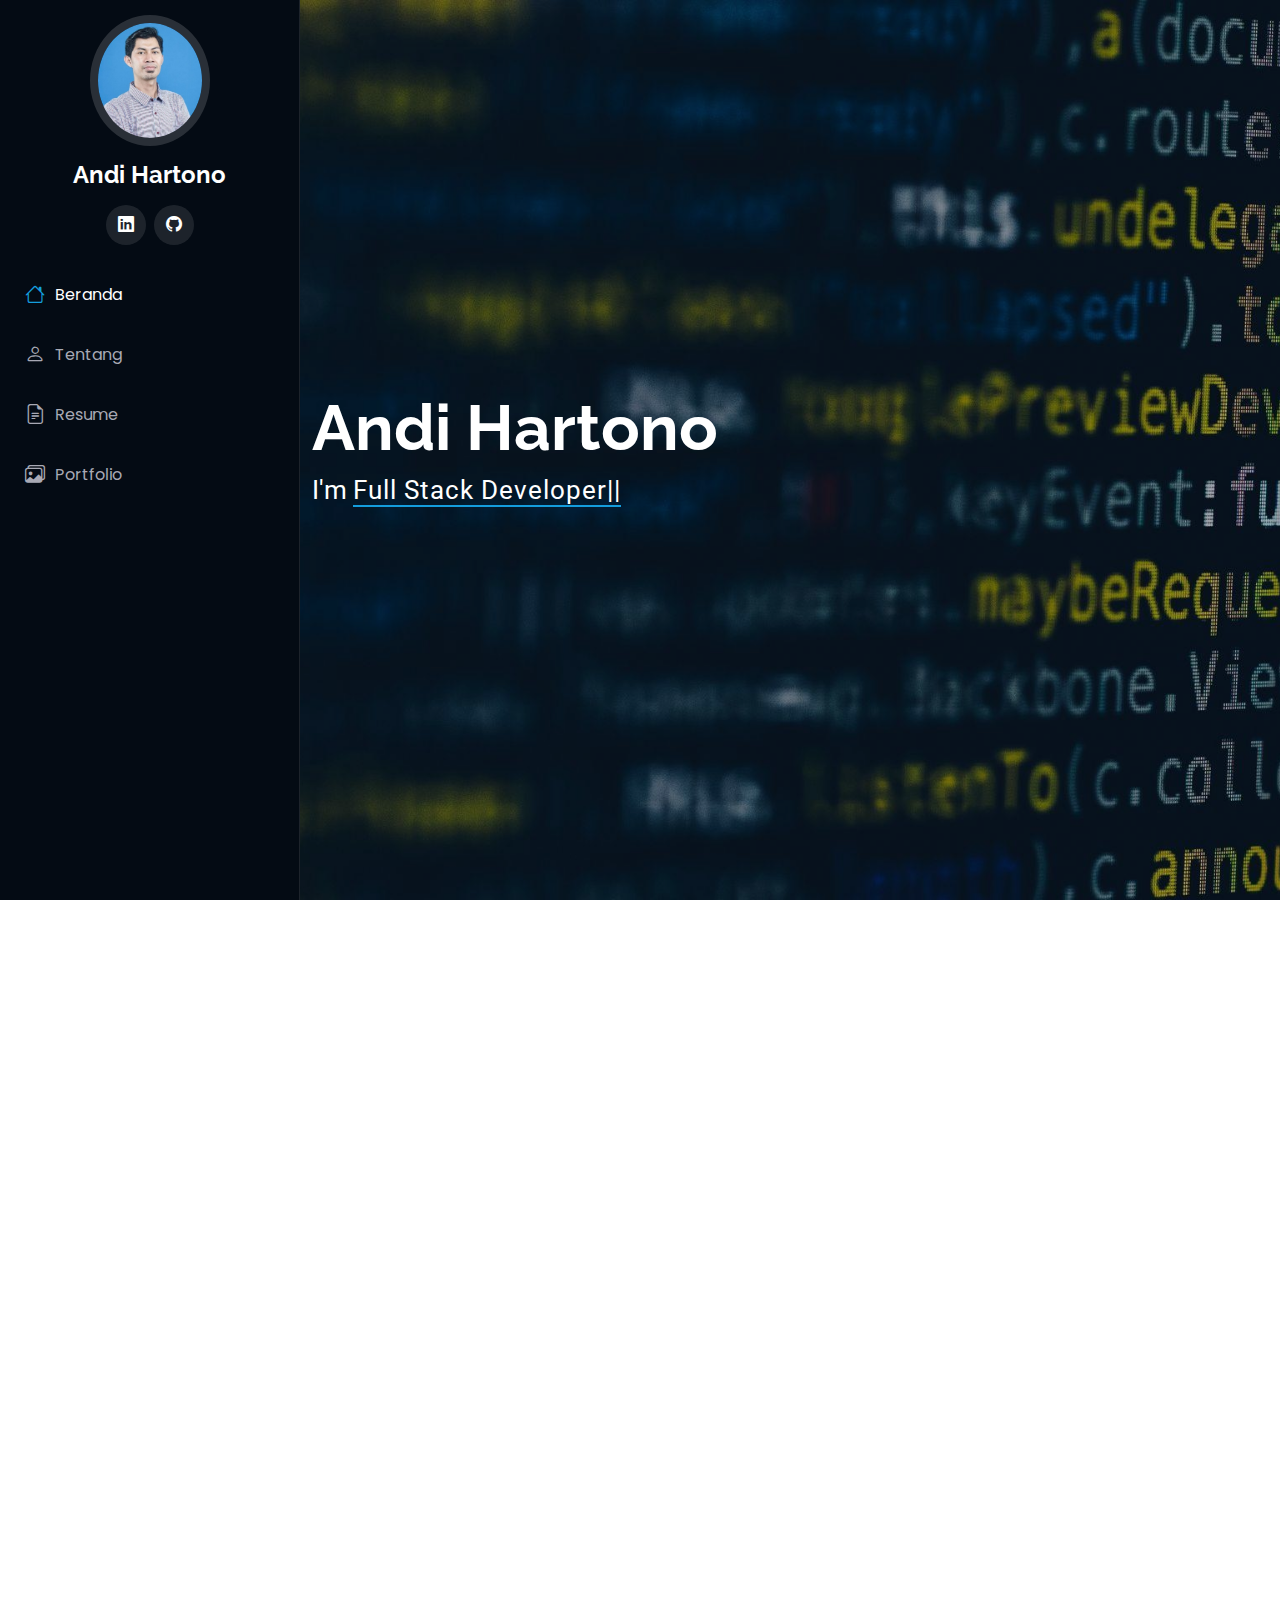
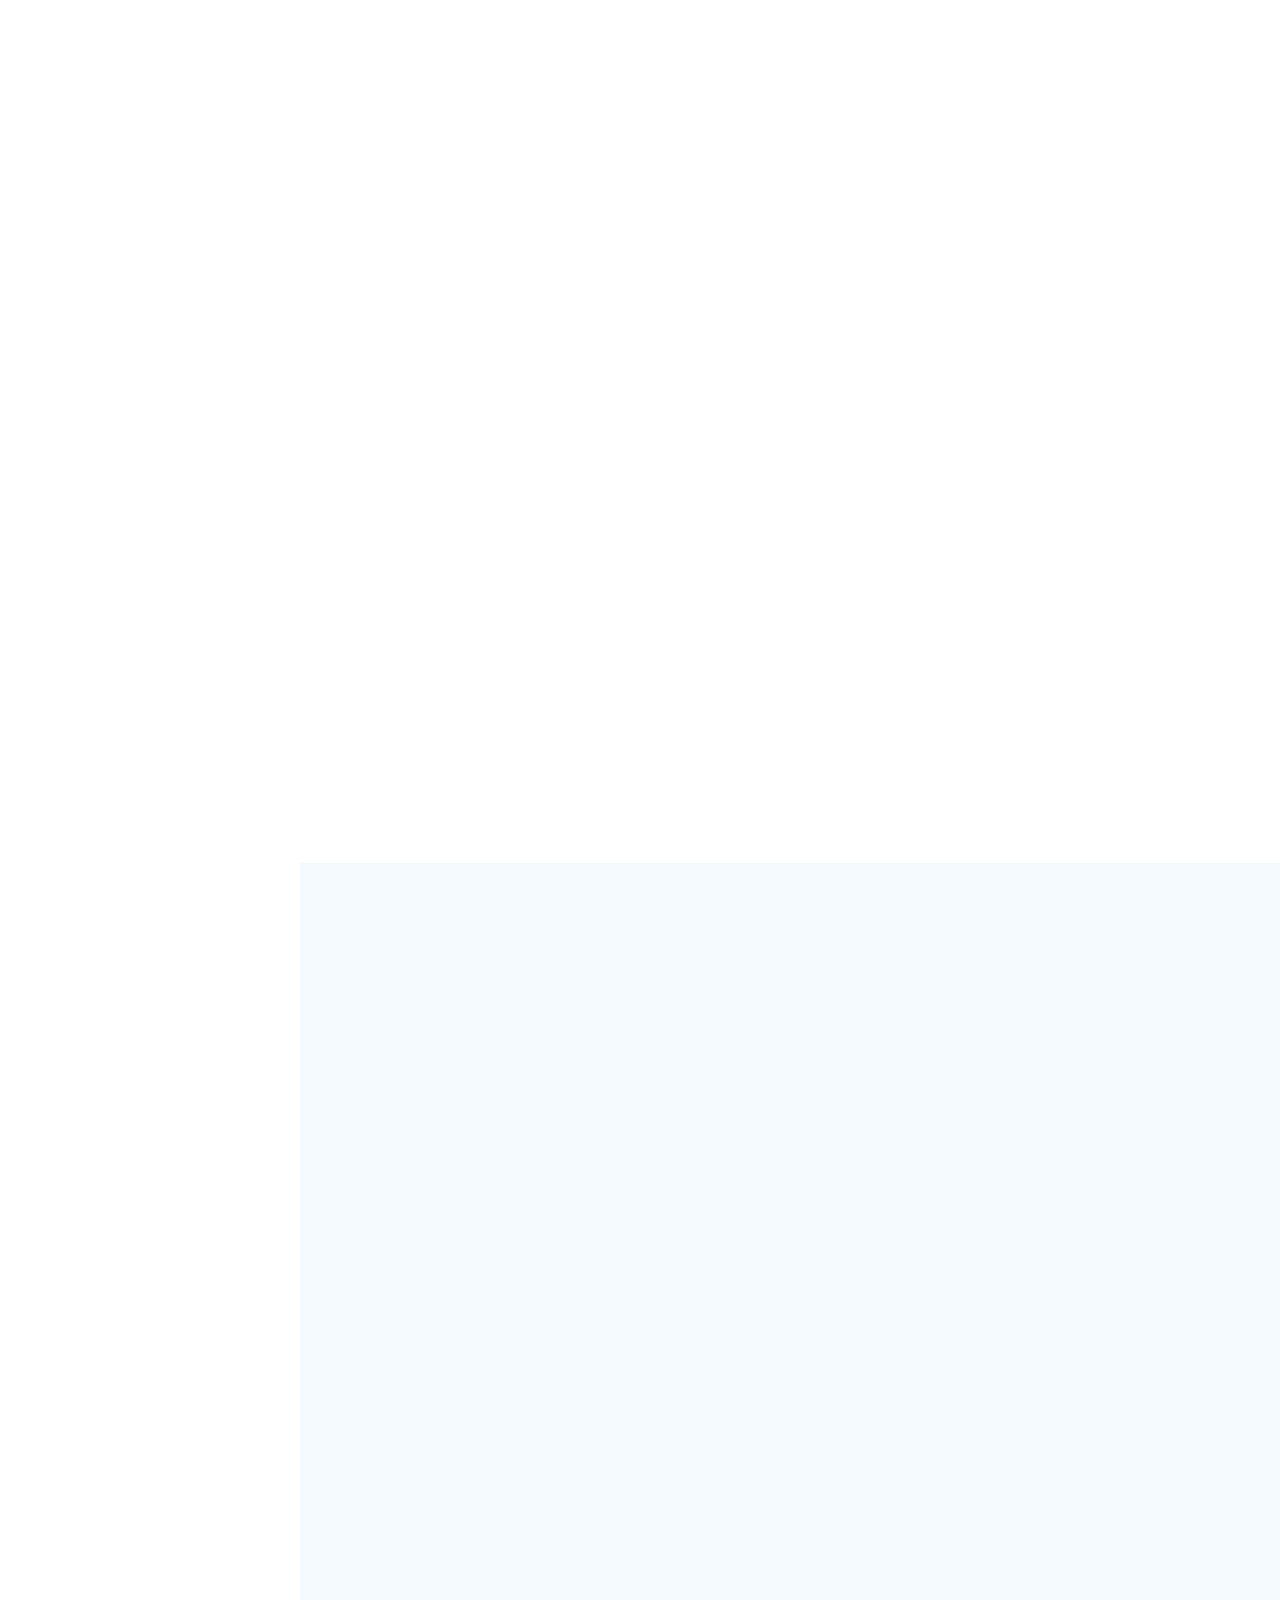
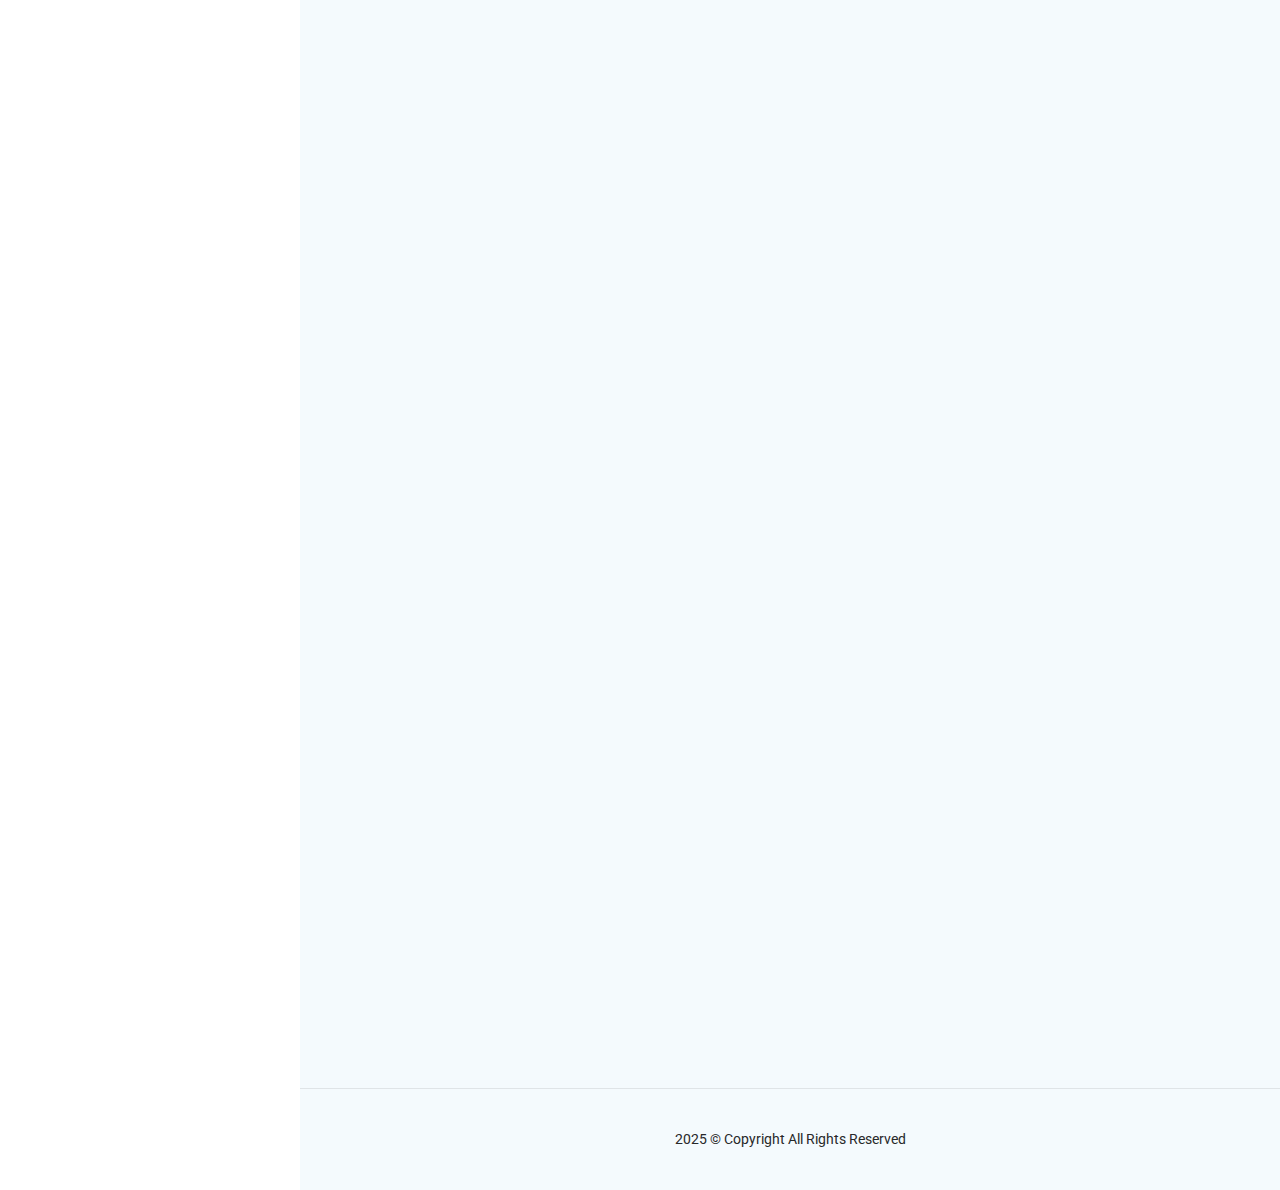
<file: index.html>
<!DOCTYPE html>
<html lang="en">
<head>
  <meta charset="utf-8">
  <meta content="width=device-width, initial-scale=1.0" name="viewport">
  <title>Andi Hartono</title>
  <meta content="" name="description">
  <meta content="" name="keywords">

  <!-- Favicons -->
  <link href="assets/img/favicon.png" rel="icon">
  <link href="assets/img/apple-touch-icon.png" rel="apple-touch-icon">

  <!-- Fonts -->
  <link href="https://fonts.googleapis.com" rel="preconnect">
  <link href="https://fonts.gstatic.com" rel="preconnect" crossorigin>
  <link href="https://fonts.googleapis.com/css2?family=Roboto:ital,wght@0,100;0,300;0,400;0,500;0,700;0,900;1,100;1,300;1,400;1,500;1,700;1,900&family=Poppins:ital,wght@0,100;0,200;0,300;0,400;0,500;0,600;0,700;0,800;0,900;1,100;1,200;1,300;1,400;1,500;1,600;1,700;1,800;1,900&family=Raleway:ital,wght@0,100;0,200;0,300;0,400;0,500;0,600;0,700;0,800;0,900;1,100;1,200;1,300;1,400;1,500;1,600;1,700;1,800;1,900&display=swap" rel="stylesheet">

  <!-- Vendor CSS Files -->
  <link href="assets/vendor/bootstrap/css/bootstrap.min.css" rel="stylesheet">
  <link href="assets/vendor/bootstrap-icons/bootstrap-icons.css" rel="stylesheet">
  <link href="assets/vendor/aos/aos.css" rel="stylesheet">
  <link href="assets/vendor/glightbox/css/glightbox.min.css" rel="stylesheet">
  <link href="assets/vendor/swiper/swiper-bundle.min.css" rel="stylesheet">

  <!-- Main CSS File -->
  <link href="assets/css/main.css?2503195" rel="stylesheet">
</head>
<body class="index-page">
  <header id="header" class="header dark-background d-flex flex-column">
    <i class="header-toggle d-xl-none bi bi-list"></i>

    <div class="profile-img">
      <img src="assets/img/my-profile.jpeg" alt="" class="img-fluid rounded-circle">
    </div>

    <a href="index.html" class="logo d-flex align-items-center justify-content-center">
      <!-- Uncomment the line below if you also wish to use an image logo -->
      <!-- <img src="assets/img/logo.png" alt=""> -->
      <h1 class="sitename">Andi Hartono</h1>
    </a>

    <div class="social-links text-center">
      <!-- <a href="#" class="twitter"><i class="bi bi-twitter-x"></i></a>
      <a href="#" class="facebook"><i class="bi bi-facebook"></i></a>
      <a href="#" class="instagram"><i class="bi bi-instagram"></i></a> -->
      <a href="https://www.linkedin.com/in/andihartono" target="_blank" class="linkedin"><i class="bi bi-linkedin"></i></a>
      <a href="https://github.com/theandys" target="_blank" class="github"><i class="bi bi-github"></i></a>
    </div>

    <nav id="navmenu" class="navmenu">
      <ul>
        <li><a href="#hero" class="active"><i class="bi bi-house navicon"></i>Beranda</a></li>
        <li><a href="#about"><i class="bi bi-person navicon"></i> Tentang</a></li>
        <li><a href="#resume"><i class="bi bi-file-earmark-text navicon"></i> Resume</a></li>
        <li><a href="#portfolio"><i class="bi bi-images navicon"></i> Portfolio</a></li>
      </ul>
    </nav>

  </header>
  <main class="main">
    <!-- Hero Section -->
    <section id="hero" class="hero section dark-background">
      <img src="assets/img/hero-bg.jpg" alt="" data-aos="fade-in" class="">
      <div class="container" data-aos="fade-up" data-aos-delay="100">
        <h2>Andi Hartono</h2>
        <p>I'm <span class="typed" data-typed-items="Full Stack Developer, Back End Developer, QA Engineer, Freelancer">Full Stack Developer</span><span class="typed-cursor typed-cursor--blink" aria-hidden="true"></span><span class="typed-cursor typed-cursor--blink" aria-hidden="true"></span></p>
      </div>
    </section>
    <!-- /Hero Section -->

    <!-- About Section -->
    <section id="about" class="about section">
      <!-- Section Title -->
      <div class="container section-title" data-aos="fade-up">
        <h2>Tentang</h2>
        <p> Saya developer dengan pengalaman lebih dari 8 tahun. Berpengalaman dalam membuat dan mengelola sistem informasi menggunakan Laravel dan CodeIgniter serta automate testing menggunakan Cypress. Sebelumnya saya sebagai Senior Developer di PT. Senta Vidya Utama (SEVIMA), bertanggung jawab dalam membuat, pengembangan, perbaikan dan automate testing pada produk Sevima Platform serta integrasi dengan LMS Edlink, SevimaPay dan SISTER PDDIKTI.</p>
        <p>Saya juga memiliki kemampuan yang baik dalam memecahkan masalah, beradaptasi dengan lingkungan, berkomunikasi dan bekerja secara kolaboratif baik secara individu maupun dalam tim</p>
      </div>
      <!-- End Section Title -->

      <div class="container" data-aos="fade-up" data-aos-delay="100">
        <div class="row gy-4 justify-content-center">
          <div class="col-lg-4">
            <img src="assets/img/my-profile.jpeg" class="img-fluid" alt="">
          </div>
          <div class="col-lg-8 content">
            <h2>Full Stack &amp; Back End Developer.</h2>
            <p class="fst-italic py-3">
              Contact Person.
            </p>
            <div class="row">
              <div class="col-lg-6">
                <ul>
                  <li><i class="bi bi-chevron-right"></i> <strong>City:</strong> <span>Surabaya, Indonesia</span></li>
                  <li><i class="bi bi-chevron-right"></i> <strong>Email:</strong> <span>andihartono21@gmail.com</span></li>
                  <li>
                    <i class="bi bi-chevron-right"></i> <strong>LinkedIn:</strong> <span><a href="https://www.linkedin.com/in/andihartono">linkedin.com/in/andihartono</a></span>
                  </li>
                  <li><i class="bi bi-chevron-right"></i> <strong>Freelance:</strong> <span>Available</span></li>
                </ul>
              </div>
              </div>
            </div>
          </div>
        </div>
      </div>
    </section>
    <!-- /About Section -->

    <!-- Skills Section -->
    <section id="skills" class="skills section light-background">
      <!-- Section Title -->
      <div class="container section-title" data-aos="fade-up">
        <h2>Skills</h2>
      </div>
      <!-- End Section Title -->

      <div class="container" data-aos="fade-up" data-aos-delay="100">
        <div class="row skills-content">
          <div class="col col-lg-1 d-flex mt-2 justify-content-center aos-init aos-animate" data-aos="zoom-in" data-aos-delay="200">
            <div class="icon-box">
              <div class="icon">
                <img src="assets/img/skills/laravel.png" alt="laravel logo" width="40px">
              </div>
            </div>
          </div>
          <div class="col col-lg-1 d-flex mt-2 justify-content-center aos-init aos-animate" data-aos="zoom-in" data-aos-delay="200">
            <div class="icon-box">
              <div class="icon">
                <img src="assets/img/skills/codeigniter.svg" alt="laravel logo" width="50px">
              </div>
            </div>
          </div>
          <div class="col col-lg-1 d-flex mt-2 justify-content-center aos-init aos-animate" data-aos="zoom-in" data-aos-delay="200">
            <div class="icon-box">
              <div class="icon">
                <img src="assets/img/skills/cypress.png" alt="laravel logo" width="40px">
              </div>
            </div>
          </div>
          <!-- <div class="col col-lg-1 d-flex mt-2 justify-content-center aos-init aos-animate" data-aos="zoom-in" data-aos-delay="200">
            <div class="icon-box">
              <div class="icon">
                <img src="assets/img/skills/node.png" alt="Nodejs" width="90px">
              </div>
              <h4>Node.Js</h4>
            </div>
          </div> -->
          <div class="col col-lg-1 d-flex mt-2 justify-content-center aos-init aos-animate" data-aos="zoom-in" data-aos-delay="200">
            <div class="icon-box">
              <div class="icon">
                <img src="assets/img/skills/git.svg" alt="laravel logo" width="50px">
              </div>
            </div>
          </div>
          <div class="col col-lg-1 d-flex mt-2 justify-content-center aos-init aos-animate" data-aos="zoom-in" data-aos-delay="200">
            <div class="icon-box">
              <div class="icon">
                <img src="assets/img/skills/linux.svg" alt="laravel logo" width="50px">
              </div>
            </div>
          </div>
          <div class="col col-lg-1 d-flex mt-2 justify-content-center aos-init aos-animate" data-aos="zoom-in" data-aos-delay="200">
            <div class="icon-box">
              <div class="icon">
                <img src="assets/img/skills/php.svg" alt="php" width="60px">
              </div>
            </div>
          </div>
          <div class="col col-lg-1 d-flex mt-2 justify-content-center aos-init aos-animate" data-aos="zoom-in" data-aos-delay="200">
            <div class="icon-box">
              <div class="icon">
                <img src="assets/img/skills/javascript.svg" alt="javascript" width="45px">
              </div>
            </div>
          </div>
          <!-- <div class="col col-lg-1 d-flex mt-2 justify-content-center aos-init aos-animate" data-aos="zoom-in" data-aos-delay="200">
            <div class="icon-box">
              <div class="icon">
                <img src="assets/img/skills/html.svg" alt="html" width="60px">
              </div>
              <h4>HTML</h4>
            </div>
          </div>
          <div class="col col-lg-1 d-flex mt-2 justify-content-center aos-init aos-animate" data-aos="zoom-in" data-aos-delay="200">
            <div class="icon-box">
              <div class="icon">
                <img src="assets/img/skills/css.svg" alt="css" width="60px">
              </div>
              <h4>CSS</h4>
            </div>
          </div>
          <div class="col col-lg-1 d-flex mt-2 justify-content-center aos-init aos-animate" data-aos="zoom-in" data-aos-delay="200">
            <div class="icon-box">
              <div class="icon">
                <img src="assets/img/skills/bootstrap.svg" alt="Bootstrap" width="70px">
              </div>
              <h4>Bootstrap</h4>
            </div>
          </div> -->
          <div class="col col-lg-1 d-flex mt-2 justify-content-center aos-init aos-animate" data-aos="zoom-in" data-aos-delay="200">
            <div class="icon-box">
              <div class="icon">
                <img src="assets/img/skills/postgresql.svg" alt="PostgreSQL" width="40px">
              </div>
            </div>
          </div>
          <div class="col col-lg-1 d-flex mt-2 justify-content-center aos-init aos-animate" data-aos="zoom-in" data-aos-delay="200">
            <div class="icon-box">
              <div class="icon">
                <img src="assets/img/skills/mysql.svg" alt="MySQL" width="70px">
              </div>
            </div>
          </div>
        </div>
      </div>
    </section>
    <!-- /Skills Section -->

    <!-- Resume Section -->
    <section id="resume" class="resume section">
      <!-- Section Title -->
      <div class="container section-title" data-aos="fade-up">
        <h2>Resume</h2>
        <p>Berikut ini pengalaman kerja mulai dari full time, freelance dan magang.</p>
      </div>
      <!-- End Section Title -->

      <div class="container">
        <div class="row">
          <!-- left -->
          <div class="col-lg-6" data-aos="fade-up" data-aos-delay="100">
            <h3 class="resume-title"><a href="https://sevima.com/" class="primary-link" target="_blank">PT. Sentra Vidya Utama (2016 - 2024)</a></h3>
            <div class="resume-item">
              <h4><a href="#resume" class="unset-cursor">Senior Developer</a></h4>
              <h5>2020 - 2024</h5>
              <ul>
                <li>Membuat, pengembangan, perbaikan dan automate testing pada produk Sevima Platform pada modul Kepegawaian, Akademik, Keuangan Akademik, Akreditasi.</li>
                <li>Integrasi Kepegawaian dengan SISTER PDDIKTI</li>
                <li>Integrasi Pembayarana Mahasiswa dengan SevimaPay</li>
                <li>Integrasi Akademik dengan LMS Edlink</li>
                <li>Mentor Junior dan Middle Developer</li>
              </ul>
              <ul>
                <li><b>Tech Stack:</b> Framework PHP Internal, Laravel, PosgreSQL, Redis, Gitlab, AWS, DeployHQ, Jenkins, Cypress, Postman, Insomnia</li>
                <li><b>Task Management:</b> ClickUp, Jira</li>
              </ul>
            </div>
            <div class="resume-item">
              <h4><a href="#resume" class="unset-cursor">Project Manajer</a></h4>
              <h5>2019</h5>
              <p><em>Project Manajer pada proyek Sistem Informasi Penjaminan Mutu dan Produk AkreditasiCloud</em></p>
              <ul>
                <li>Membuat perencanaan proyek dengan menyusun rencana dan requirement proyek yang mencakup tujuan, jadwal, anggaran, dan sumber daya.</li>
                <li>Koordinasi dengan tim untuk mengelola dan mengarahkan proyek.</li>
                <li>Pengawasan, memantau dan kemajuan proyek serta mengatasi masalah yang muncul.</li>
                <li>Berkomunikasi dengan klien untuk memastikan bahwa proyek sesuai dengan requirement</li>
                <li>Memastikan proyek dapat diselesaikan tepat waktu dan memenuhi standar kualitas yang diharapkan.</li>
                <li>Mengevaluasi dan pelaporan hasil proyek dan membuat laporan akhir.</li>
              </ul>
              <ul>
                <li><b>Tech Stack:</b> Framework PHP Internal, PostgreSQL, GitLab, Linux</li>
                <li><b>Task Management:</b> Orange Scrum</li>
              </ul>
            </div>
            <div class="resume-item">
              <h4><a href="#resume" class="unset-cursor">Full Stack Developer</a></h4>
              <h5>2016 - 2018</h5>
              <p><em>Membuat, mengelola dan maintenance project Sistem Informasi Penjaminan Mutu, Kepegawaian dan Keuangan klien Perguruan Tinggi di Indonesia.</em></p>
              <ul>
                <li><b>Tech Stack:</b> Framework PHP Internal, PostgreSQL, Linux</li>
              </ul>
            </div>

            <h3 class="resume-title"><a href="https://dispendik.surabaya.go.id/" class="primary-link" target="_blank">Dinas Pendidikan Kota Surabaya</a></h3>
            <div class="resume-item">
              <h4><a href="#resume" class="unset-cursor">Staf IT</a></h4>
              <h5>2014 - 2016</h5>
              <p><em>Peran yang penting ini menjadikan Saya berkembang dan paham mengenai pendukung sebagai educational system, accounting system dan problem solving serta pemecahannya yang diterapkan dalam bentuk sebuah aplikasi berbasis web.</em></p>
              <ul>
                <li>Web Programmer.</li>
                <li>IT Support.</li>
                <li>Database Administrator.</li>
              </ul>
              <ul>
                <li><b>Tech Stack:</b> Yii, Laravel, PostgreSQL, MySQL, Linux</li>
              </ul>
            </div>
          </div>
          <!-- right -->
          <div class="col-lg-6" data-aos="fade-up" data-aos-delay="200">
            <h3 class="resume-title"><a href="https://www.ciputra.ac.id/" class="primary-link" target="_blank">Universitas Ciputra Surabaya</a></h3>
            <div class="resume-item">
              <h4><a href="#resume" class="unset-cursor">Full Stack Developer</a></h4>
              <h5>Freelance 2024 - Februari 2025</h5>
              <ul>
                <li>Pengembangan modul LAM EMBA pada SIM Akreditasi Perguruan Tinggi.</li>
                <li>Upgrade PHP dari versi 7 ke versi 8.</li>
              </ul>
              <ul>
                <li><b>Tech Stack:</b> Laravel, PostgreSQL, Github, Microsoft Azure</li>
                <li><b>Task Management:</b> Jira</li>
              </ul>
            </div>

            <h3 class="resume-title"><a href="https://unair.ac.id/" class="primary-link" target="_blank">Universitas Airlangga</a></h3>
            <div class="resume-item pb-0">
              <h4><a href="#resume" class="unset-cursor">Full Stack Developer</a></h4>
              <h5>Freelance 2022 - 2023</h5>
              <ul>
                <li>Pengembangan modul Monitoring Evaluasi pada SIM Penjaminan Mutu.</li>
                <li>Pembuatan SIM Akreditasi Internasionan.</li>
              </ul>
              <ul>
                <li><b>Tech Stack:</b> Laravel, PostgreSQL, Github, Linux</li>
              </ul>
            </div>

            <h3 class="resume-title"><a href="https://bappeko.surabaya.go.id/" class="primary-link" target="_blank">Badan Perencanaan dan Pembangunan Kota Surabaya</a></h3>
            <div class="resume-item">
              <h4><a href="#resume" class="unset-cursor">Staf Ahli</a></h4>
              <h5>Freelance 2016</h5>
              <p><em>Menjadi bagian dari staf ahli dalam merancang dan membuat sistem informasi pengelolaan dan pengajuan aset.</em></p>
              <ul>
                <li><b>Tech Stack:</b> Laravel, PostgreSQL, Linux</li>
              </ul>
            </div>

            <h3 class="resume-title"><a href="https://kutaitimurkab.go.id/" class="primary-link" target="_blank">Kabupaten Kutai Timur</a></h3>
            <div class="resume-item">
              <h4><a href="#resume" class="unset-cursor">Full Stack Developer</a></h4>
              <h5>Freelance 2015 - 2016</h5>
              <p><em>Developer Kabupaten Kutai Timur, dengan membuat, mengelola dan maintenance aplikasi yang ada di bawah pemerintah daerah.</em></p>              
              <ul>
                <li><b>Tech Stack:</b> Laravel, PostgreSQL, Bitbucket, Linux</li>
              </ul>
            </div>

            <h3 class="resume-title">Kantor Otoritas Bandar Udara Juanda Surabaya</h3>
            <div class="resume-item">
              <h4><a href="#resume" class="unset-cursor">Web Developer</a></h4>
              <h5>Magang 2013</h5>
              <p><em>Sbagai mahasiswa praktik di bagian IT dan ikut serta dalam pembuatan Aplikasi Arsip Surat Kedinasan Berbasis Web..</em></p>              
              <ul>
                <li><b>Tech Stack:</b> PHP, MySQL</li>
              </ul>
            </div>
          </div>
        </div>
      </div>
    </section>
    <!-- /Resume Section -->

    <!-- Portfolio Section -->
    <section id="portfolio" class="portfolio section light-background">
      <!-- Section Title -->
      <div class="container section-title" data-aos="fade-up">
        <h2>Portfolio</h2>
        <!-- <p>Coming soon.</p> -->
      </div>
      <!-- End Section Title -->

      <div class="container">
        <div class="isotope-layout" data-default-filter="*" data-layout="masonry" data-sort="original-order">
          <ul class="portfolio-filters isotope-filters" data-aos="fade-up" data-aos-delay="100">
            <li data-filter="*" class="filter-active">All</li>
            <li data-filter=".filter-fullstack">Full Stack</li>
            <li data-filter=".filter-be">BackEnd</li>
            <li data-filter=".filter-qa">QA Engineer</li>
          </ul>
          <!-- End Portfolio Filters -->

          <div class="row gy-4 isotope-container" data-aos="fade-up" data-aos-delay="200">
            <!-- full stack -->
             <!-- sevima -->
            <div class="col-lg-4 col-md-6 portfolio-item isotope-item filter-fullstack">
              <div class="portfolio-wrap h-100">
                <img src="assets/img/portfolio/web-development.jpg" class="img-fluid" alt="">
                <div class="portfolio-info">
                  <h4>SIM Merdeka Belajar Kampus Merdeka</h4>
                  <p>WEB | PHP, PostgreSQL, Gitlab</p>
                  <div class="portfolio-links">
                    <a href="assets/img/portfolio/web-development.jpg" title=" SIM Merdeka Belajar Kampus Merdeka" data-gallery="portfolio-gallery-app" class="glightbox preview-link"><i class="bi bi-zoom-in"></i></a>
                  </div>
                </div>
              </div>
            </div>
            <div class="col-lg-4 col-md-6 portfolio-item isotope-item filter-fullstack">
              <div class="portfolio-wrap h-100">
                <img src="assets/img/portfolio/web-development.jpg" class="img-fluid" alt="">
                <div class="portfolio-info">
                  <h4>SIM Akreditasi Perguruan Tinggi</h4>
                  <p>WEB | PHP, PostgreSQL, Gitlab</p>
                  <div class="portfolio-links">
                    <a href="assets/img/portfolio/web-development.jpg" title="SIM Akreditasi Perguruan Tinggi" data-gallery="portfolio-gallery-app" class="glightbox preview-link"><i class="bi bi-zoom-in"></i></a>
                  </div>
                </div>
              </div>
            </div>
            <div class="col-lg-4 col-md-6 portfolio-item isotope-item filter-fullstack">
              <div class="portfolio-wrap h-100">
                <img src="assets/img/portfolio/web-development.jpg" class="img-fluid" alt="">
                <div class="portfolio-info">
                  <h4>SIM Kepegawaian</h4>
                  <p>WEB | PHP, PostgreSQL, Gitlab</p>
                  <div class="portfolio-links">
                    <a href="assets/img/portfolio/web-development.jpg" title="SIM Kepegawaian" data-gallery="portfolio-gallery-app" class="glightbox preview-link"><i class="bi bi-zoom-in"></i></a>
                  </div>
                </div>
              </div>
            </div>
            <div class="col-lg-4 col-md-6 portfolio-item isotope-item filter-fullstack">
              <div class="portfolio-wrap h-100">
                <img src="assets/img/portfolio/web-development.jpg" class="img-fluid" alt="">
                <div class="portfolio-info">
                  <h4>SIM Penjaminan Mutu</h4>
                  <p>WEB | PHP, PostgreSQL, Gitlab</p>
                  <div class="portfolio-links">
                    <a href="assets/img/portfolio/web-development.jpg" title="SIM Penjaminan Mutu" data-gallery="portfolio-gallery-app" class="glightbox preview-link"><i class="bi bi-zoom-in"></i></a>
                  </div>
                </div>
              </div>
            </div>
            <div class="col-lg-4 col-md-6 portfolio-item isotope-item filter-fullstack">
              <div class="portfolio-wrap h-100">
                <img src="assets/img/portfolio/web-development.jpg" class="img-fluid" alt="">
                <div class="portfolio-info">
                  <h4>SIM Penelitian & Pengabdian</h4>
                  <p>WEB | PHP, PostgreSQL, Gitlab</p>
                  <div class="portfolio-links">
                    <a href="assets/img/portfolio/web-development.jpg" title="SIM Penelitian & Pengabdian" data-gallery="portfolio-gallery-app" class="glightbox preview-link"><i class="bi bi-zoom-in"></i></a>
                  </div>
                </div>
              </div>
            </div>
            <div class="col-lg-4 col-md-6 portfolio-item isotope-item filter-fullstack">
              <div class="portfolio-wrap h-100">
                <img src="assets/img/portfolio/web-development.jpg" class="img-fluid" alt="">
                <div class="portfolio-info">
                  <h4>SIM Keuangan Perguruan Tinggi</h4>
                  <p>WEB | PHP, PostgreSQL, Gitlab</p>
                  <div class="portfolio-links">
                    <a href="assets/img/portfolio/web-development.jpg" title="SIM Keuangan Perguruan Tinggi" data-gallery="portfolio-gallery-app" class="glightbox preview-link"><i class="bi bi-zoom-in"></i></a>
                  </div>
                </div>
              </div>
            </div>
            <!-- end sevima -->

            <!-- unair -->
            <div class="col-lg-4 col-md-6 portfolio-item isotope-item filter-fullstack">
              <div class="portfolio-wrap h-100">
                <img src="assets/img/portfolio/web-development.jpg" class="img-fluid" alt="">
                <div class="portfolio-info">
                  <h4>SIM Akreditasi Internasional</h4>
                  <p>Web | Laravel, PostgreSQL</p>
                  <div class="portfolio-links">
                    <a href="assets/img/portfolio/web-development.jpg" title="SIM Akreditasi Internasional" data-gallery="portfolio-gallery-app" class="glightbox preview-link"><i class="bi bi-zoom-in"></i></a>
                  </div>
                </div>
              </div>
            </div>
            <!-- end unair -->

            <!-- kutai timur -->
            <div class="col-lg-4 col-md-6 portfolio-item isotope-item filter-fullstack">
              <div class="portfolio-wrap h-100">
                <img src="assets/img/portfolio/web-development.jpg" class="img-fluid" alt="">
                <div class="portfolio-info">
                  <h4>SIM Penyuluh Pertanian</h4>
                  <p>WEB | PHP, PostgreSQL, Bitbucket</p>
                  <div class="portfolio-links">
                    <a href="assets/img/portfolio/web-development.jpg" title="SIM Penyuluh Pertanian" data-gallery="portfolio-gallery-app" class="glightbox preview-link"><i class="bi bi-zoom-in"></i></a>
                  </div>
                </div>
              </div>
            </div>
            <div class="col-lg-4 col-md-6 portfolio-item isotope-item filter-fullstack">
              <div class="portfolio-wrap h-100">
                <img src="assets/img/portfolio/web-development.jpg" class="img-fluid" alt="">
                <div class="portfolio-info">
                  <h4>SIM Pelayanan Administrasi Terpadu</h4>
                  <p>WEB | PHP, PostgreSQL, Bitbucket</p>
                  <div class="portfolio-links">
                    <a href="assets/img/portfolio/web-development.jpg" title="SIM Pelayanan Administrasi Terpadu" data-gallery="portfolio-gallery-app" class="glightbox preview-link"><i class="bi bi-zoom-in"></i></a>
                  </div>
                </div>
              </div>
            </div>
            <div class="col-lg-4 col-md-6 portfolio-item isotope-item filter-fullstack">
              <div class="portfolio-wrap h-100">
                <img src="assets/img/portfolio/web-development.jpg" class="img-fluid" alt="">
                <div class="portfolio-info">
                  <h4>SIM Pembangunan Desa</h4>
                  <p>WEB | PHP, PostgreSQL, Bitbucket</p>
                  <div class="portfolio-links">
                    <a href="assets/img/portfolio/web-development.jpg" title="SIM Pembangunan Desa" data-gallery="portfolio-gallery-app" class="glightbox preview-link"><i class="bi bi-zoom-in"></i></a>
                  </div>
                </div>
              </div>
            </div>
            <div class="col-lg-4 col-md-6 portfolio-item isotope-item filter-fullstack">
              <div class="portfolio-wrap h-100">
                <img src="assets/img/portfolio/web-development.jpg" class="img-fluid" alt="">
                <div class="portfolio-info">
                  <h4>SIM Database Utang dan Aset Perusda</h4>
                  <p>WEB | PHP, PostgreSQL, Bitbucket</p>
                  <div class="portfolio-links">
                    <a href="assets/img/portfolio/web-development.jpg" title="SIM Database Utang dan Aset Perusda" data-gallery="portfolio-gallery-app" class="glightbox preview-link"><i class="bi bi-zoom-in"></i></a>
                  </div>
                </div>
              </div>
            </div>
            <div class="col-lg-4 col-md-6 portfolio-item isotope-item filter-fullstack">
              <div class="portfolio-wrap h-100">
                <img src="assets/img/portfolio/web-development.jpg" class="img-fluid" alt="">
                <div class="portfolio-info">
                  <h4>SIM Pembangunan Daerah</h4>
                  <p>WEB | PHP, PostgreSQL, Bitbucket</p>
                  <div class="portfolio-links">
                    <a href="assets/img/portfolio/web-development.jpg" title="SIM Pembangunan Daerah" data-gallery="portfolio-gallery-app" class="glightbox preview-link"><i class="bi bi-zoom-in"></i></a>
                  </div>
                </div>
              </div>
            </div>
            <!-- end kutai timur -->

            <!-- dispendik surabaya -->
            <div class="col-lg-4 col-md-6 portfolio-item isotope-item filter-fullstack">
              <div class="portfolio-wrap h-100">
                <img src="assets/img/portfolio/web-development.jpg" class="img-fluid" alt="">
                <div class="portfolio-info">
                  <h4>Rapor Online</h4>
                  <p>WEB | PHP, PostgreSQL</p>
                  <div class="portfolio-links">
                    <a href="assets/img/portfolio/web-development.jpg" title="Rapor Online" data-gallery="portfolio-gallery-app" class="glightbox preview-link"><i class="bi bi-zoom-in"></i></a>
                  </div>
                </div>
              </div>
            </div>
            <div class="col-lg-4 col-md-6 portfolio-item isotope-item filter-fullstack">
              <div class="portfolio-wrap h-100">
                <img src="assets/img/portfolio/web-development.jpg" class="img-fluid" alt="">
                <div class="portfolio-info">
                  <h4>Try Out Online</h4>
                  <p>WEB | Laravel, PostgreSQL</p>
                  <div class="portfolio-links">
                    <a href="assets/img/portfolio/web-development.jpg" title="Try Out Online" data-gallery="portfolio-gallery-app" class="glightbox preview-link"><i class="bi bi-zoom-in"></i></a>
                  </div>
                </div>
              </div>
            </div>
            <div class="col-lg-4 col-md-6 portfolio-item isotope-item filter-fullstack">
              <div class="portfolio-wrap h-100">
                <img src="assets/img/portfolio/web-development.jpg" class="img-fluid" alt="">
                <div class="portfolio-info">
                  <h4>SIM Profil Sekolah</h4>
                  <p>WEB | Yii, PostgreSQL</p>
                  <div class="portfolio-links">
                    <a href="assets/img/portfolio/web-development.jpg" title="SIM Profil Sekolah" data-gallery="portfolio-gallery-app" class="glightbox preview-link"><i class="bi bi-zoom-in"></i></a>
                  </div>
                </div>
              </div>
            </div>
            <div class="col-lg-4 col-md-6 portfolio-item isotope-item filter-fullstack">
              <div class="portfolio-wrap h-100">
                <img src="assets/img/portfolio/web-development.jpg" class="img-fluid" alt="">
                <div class="portfolio-info">
                  <h4>SIM Pemerataan dan Pemetaan Kompetensi Guru Surabaya (PKGS)</h4>
                  <p>WEB | PHP, PostgreSQL</p>
                  <div class="portfolio-links">
                    <a href="assets/img/portfolio/web-development.jpg" title="SIM Pemerataan dan Pemetaan Kompetensi Guru Surabaya (PKGS)" data-gallery="portfolio-gallery-app" class="glightbox preview-link"><i class="bi bi-zoom-in"></i></a>
                  </div>
                </div>
              </div>
            </div>
            <div class="col-lg-4 col-md-6 portfolio-item isotope-item filter-fullstack">
              <div class="portfolio-wrap h-100">
                <img src="assets/img/portfolio/web-development.jpg" class="img-fluid" alt="">
                <div class="portfolio-info">
                  <h4>SIM Penggajian dan Uang Makan Minum)</h4>
                  <p>WEB | PHP, PostgreSQL</p>
                  <div class="portfolio-links">
                    <a href="assets/img/portfolio/web-development.jpg" title="SIM Penggajian dan Uang Makan Minum)" data-gallery="portfolio-gallery-app" class="glightbox preview-link"><i class="bi bi-zoom-in"></i></a>
                  </div>
                </div>
              </div>
            </div>
            <!-- end dispendik surabaya -->
            <!-- end full stack -->

            <!-- back end -->
            <div class="col-lg-4 col-md-6 portfolio-item isotope-item filter-be">
              <div class="portfolio-wrap h-100">
                <img src="assets/img/portfolio/be/sister-1.png" class="img-fluid" alt="">
                <div class="portfolio-info">
                  <h4>Integrasi SISTER PDDIKTI</h4>
                  <p>Integrasi | Laravel, PostgreSQL, Gitlab, Postman</p>
                  <div class="portfolio-links">
                    <a href="portfolio/be-sister.html" class="portfolio-details-lightbox" data-glightbox="type: external" title="Detail"><i class="bi bi-zoom-in"></i></a>
                  </div>
                </div>
              </div>
            </div>
            <div class="col-lg-4 col-md-6 portfolio-item isotope-item filter-be">
              <div class="portfolio-wrap h-100">
                <img src="assets/img/portfolio/be/edlink-1.png" class="img-fluid" alt="">
                <div class="portfolio-info">
                  <h4>Integrasi LMS Edlink</h4>
                  <p>Integrasi | Laravel, PostgreSQL, Gitlab, Postman</p>
                  <div class="portfolio-links">
                    <a href="portfolio/be-edlink.html" class="portfolio-details-lightbox" data-glightbox="type: external" title="Detail"><i class="bi bi-zoom-in"></i></a>
                  </div>
                </div>
              </div>
            </div>
            <div class="col-lg-4 col-md-6 portfolio-item isotope-item filter-be">
              <div class="portfolio-wrap h-100">
                <img src="assets/img/portfolio/be/sevimapay-1.png" class="img-fluid" alt="">
                <div class="portfolio-info">
                  <h4>Pembayaran dengan SevimaPay</h4>
                  <p>Integrasi | Laravel, PostgreSQL, Gitlab, Postman</p>
                  <div class="portfolio-links">
                    <a href="portfolio/be-sevimapay.html" class="portfolio-details-lightbox" data-glightbox="type: external" title="Detail"><i class="bi bi-zoom-in"></i></a>
                  </div>
                </div>
              </div>
            </div>
            <!-- end back end -->

            <!-- QA engineer -->
            <div class="col-lg-4 col-md-6 portfolio-item isotope-item filter-qa">
              <div class="portfolio-wrap h-100">
                <img src="assets/img/portfolio/qa/pmb.png" class="img-fluid" alt="">
                <div class="portfolio-info">
                  <h4>Testing Penerimaan Mahasiswa Baru</h4>
                  <p>Automated Testing | Cypress, GitLab</p>
                  <div class="portfolio-links">
                    <a href="portfolio/qa-pmb.html" class="portfolio-details-lightbox" data-glightbox="type: external" title="Detail"><i class="bi bi-zoom-in"></i></a>
                    <a href="https://github.com/theandys/cypress-pmb" title="Github" class="details-link" target="_blank"><i class="bi bi-github"></i></a>
                  </div>
                </div>
              </div>
            </div>
            <!-- end QA engineer -->
          </div>
          <!-- End Portfolio Container -->
        </div>
      </div>
    </section>
    <!-- /Portfolio Section -->
  </main>

  <footer id="footer" class="footer position-relative light-background">
    <div class="container">
      <div class="copyright text-center ">
        <p>2025 © <span>Copyright</span> <span>All Rights Reserved</span></p>
      </div>
    </div>

  </footer>

  <!-- Scroll Top -->
  <a href="#" id="scroll-top" class="scroll-top d-flex align-items-center justify-content-center"><i class="bi bi-arrow-up-short"></i></a>
  <!-- Preloader -->
  <div id="preloader"></div>

  <!-- Vendor JS Files -->
  <script src="assets/vendor/bootstrap/js/bootstrap.bundle.min.js"></script>
  <script src="assets/vendor/php-email-form/validate.js"></script>
  <script src="assets/vendor/aos/aos.js"></script>
  <script src="assets/vendor/typed.js/typed.umd.js"></script>
  <script src="assets/vendor/purecounter/purecounter_vanilla.js"></script>
  <script src="assets/vendor/waypoints/noframework.waypoints.js"></script>
  <script src="assets/vendor/glightbox/js/glightbox.min.js"></script>
  <script src="assets/vendor/imagesloaded/imagesloaded.pkgd.min.js"></script>
  <script src="assets/vendor/isotope-layout/isotope.pkgd.min.js"></script>
  <script src="assets/vendor/swiper/swiper-bundle.min.js"></script>

  <!-- Main JS File -->
  <script src="assets/js/main.js?250319"></script>
  <script src="assets/js/main-new.js?2503231"></script>
</body>
</html>
</file>
<file: assets/css/main.css>
/**
* Template Name: iPortfolio
* Template URL: https://bootstrapmade.com/iportfolio-bootstrap-portfolio-websites-template/
* Updated: Jun 29 2024 with Bootstrap v5.3.3
* Author: BootstrapMade.com
* License: https://bootstrapmade.com/license/
*/

/*--------------------------------------------------------------
# Font & Color Variables
# Help: https://bootstrapmade.com/color-system/
--------------------------------------------------------------*/
/* Fonts */
:root {
  --default-font: "Roboto",  system-ui, -apple-system, "Segoe UI", Roboto, "Helvetica Neue", Arial, "Noto Sans", "Liberation Sans", sans-serif, "Apple Color Emoji", "Segoe UI Emoji", "Segoe UI Symbol", "Noto Color Emoji";
  --heading-font: "Raleway",  sans-serif;
  --nav-font: "Poppins",  sans-serif;
}

/* Global Colors - The following color variables are used throughout the website. Updating them here will change the color scheme of the entire website */
:root { 
  --background-color: #ffffff; /* Background color for the entire website, including individual sections */
  --default-color: #272829; /* Default color used for the majority of the text content across the entire website */
  --heading-color: #050d18; /* Color for headings, subheadings and title throughout the website */
  --accent-color: #149ddd; /* Accent color that represents your brand on the website. It's used for buttons, links, and other elements that need to stand out */
  --surface-color: #ffffff; /* The surface color is used as a background of boxed elements within sections, such as cards, icon boxes, or other elements that require a visual separation from the global background. */
  --contrast-color: #ffffff; /* Contrast color for text, ensuring readability against backgrounds of accent, heading, or default colors. */
}

/* Nav Menu Colors - The following color variables are used specifically for the navigation menu. They are separate from the global colors to allow for more customization options */
:root {
  --nav-color: #a8a9b4;  /* The default color of the main navmenu links */
  --nav-hover-color: #ffffff; /* Applied to main navmenu links when they are hovered over or active */
  --nav-mobile-background-color: #040b14; /* Used as the background color for mobile navigation menu */
  --nav-dropdown-background-color: #040b14; /* Used as the background color for dropdown items that appear when hovering over primary navigation items */
  --nav-dropdown-color: #a8a9b4; /* Used for navigation links of the dropdown items in the navigation menu. */
  --nav-dropdown-hover-color: #ffffff; /* Similar to --nav-hover-color, this color is applied to dropdown navigation links when they are hovered over. */
}

/* Color Presets - These classes override global colors when applied to any section or element, providing reuse of the sam color scheme. */

.light-background {
  --background-color: #f4fafd;
  --surface-color: #ffffff;
}

.dark-background {
  --background-color: #040b14;
  --default-color: #ffffff;
  --heading-color: #ffffff;
  --surface-color: #151f2b;
  --contrast-color: #ffffff;
}

/* Smooth scroll */
:root {
  scroll-behavior: smooth;
}

/*--------------------------------------------------------------
# General Styling & Shared Classes
--------------------------------------------------------------*/
body {
  color: var(--default-color);
  background-color: var(--background-color);
  font-family: var(--default-font);
}

a {
  color: var(--accent-color);
  text-decoration: none;
  transition: 0.3s;
}

a:hover {
  color: color-mix(in srgb, var(--accent-color), transparent 25%);
  text-decoration: none;
}

h1,
h2,
h3,
h4,
h5,
h6 {
  color: var(--heading-color);
  font-family: var(--heading-font);
}

/* PHP Email Form Messages
------------------------------*/
.php-email-form .error-message {
  display: none;
  background: #df1529;
  color: #ffffff;
  text-align: left;
  padding: 15px;
  margin-bottom: 24px;
  font-weight: 600;
}

.php-email-form .sent-message {
  display: none;
  color: #ffffff;
  background: #059652;
  text-align: center;
  padding: 15px;
  margin-bottom: 24px;
  font-weight: 600;
}

.php-email-form .loading {
  display: none;
  background: var(--surface-color);
  text-align: center;
  padding: 15px;
  margin-bottom: 24px;
}

.php-email-form .loading:before {
  content: "";
  display: inline-block;
  border-radius: 50%;
  width: 24px;
  height: 24px;
  margin: 0 10px -6px 0;
  border: 3px solid var(--accent-color);
  border-top-color: var(--surface-color);
  animation: php-email-form-loading 1s linear infinite;
}

@keyframes php-email-form-loading {
  0% {
    transform: rotate(0deg);
  }

  100% {
    transform: rotate(360deg);
  }
}

/*--------------------------------------------------------------
# Global Header
--------------------------------------------------------------*/
.header {
  color: var(--default-color);
  background-color: var(--background-color);
  position: fixed;
  top: 0;
  left: 0;
  bottom: 0;
  padding: 0 15px;
  width: 300px;
  transition: all ease-in-out 0.3s;
  overflow-y: auto;
  z-index: 997;
  border-right: 1px solid color-mix(in srgb, var(--default-color), transparent 90%);
}

.header .profile-img img {
  margin: 15px auto;
  display: block;
  width: 120px;
  border: 8px solid color-mix(in srgb, var(--default-color), transparent 85%);
}

.header .logo {
  line-height: 1;
  margin-bottom: 15px;
}

.header .logo img {
  max-height: 32px;
  margin-right: 8px;
}

.header .logo h1 {
  font-size: 24px;
  margin: 0;
  font-weight: 700;
  color: var(--heading-color);
}

.header .social-links {
  margin: 0 0 20px 0;
}

.header .social-links a {
  font-size: 16px;
  display: inline-flex;
  align-items: center;
  justify-content: center;
  background: color-mix(in srgb, var(--default-color), transparent 90%);
  color: var(--default-color);
  margin: 0 2px;
  border-radius: 50%;
  text-align: center;
  width: 40px;
  height: 40px;
  transition: 0.3s;
}

.header .social-links a:hover {
  color: var(--contrast-color);
  background: var(--accent-color);
}

@media (min-width: 1200px) {

  .header~main,
  .header~#footer {
    margin-left: 300px;
  }
}

@media (max-width: 1199px) {
  .header {
    left: -100%;
  }
}

.header.header-show {
  left: 0;
}

.header .header-toggle {
  color: var(--contrast-color);
  background-color: var(--accent-color);
  font-size: 22px;
  display: flex;
  align-items: center;
  justify-content: center;
  width: 40px;
  height: 40px;
  border-radius: 50%;
  cursor: pointer;
  position: fixed;
  top: 15px;
  right: 15px;
  z-index: 9999;
  transition: background-color 0.3s;
}

.header .header-toggle:hover {
  color: var(--contrast-color);
  background-color: color-mix(in srgb, var(--accent-color) 90%, white 15%);
}

/*--------------------------------------------------------------
# Navigation Menu
--------------------------------------------------------------*/
.mobile-nav-toggle {
  display: none;
}

.navmenu {
  padding: 0;
  z-index: 9997;
}

.navmenu ul {
  list-style: none;
  padding: 0 0 20px 0;
  margin: 0;
}

.navmenu a,
.navmenu a:focus {
  color: var(--nav-color);
  padding: 15px 10px;
  font-family: var(--nav-font);
  font-size: 16px;
  font-weight: 400;
  display: flex;
  align-items: center;
  white-space: nowrap;
  transition: 0.3s;
  width: 100%;
}

.navmenu a .navicon,
.navmenu a:focus .navicon {
  font-size: 20px;
  margin-right: 10px;
}

.navmenu a .toggle-dropdown,
.navmenu a:focus .toggle-dropdown {
  font-size: 12px;
  line-height: 0;
  margin-left: auto;
  width: 30px;
  height: 30px;
  display: flex;
  align-items: center;
  justify-content: center;
  border-radius: 50%;
  transition: 0.3s;
  flex-shrink: 0;
  background-color: color-mix(in srgb, var(--accent-color), transparent 90%);
}

.navmenu a .toggle-dropdown:hover,
.navmenu a:focus .toggle-dropdown:hover {
  background-color: var(--accent-color);
  color: var(--contrast-color);
}

.navmenu a:hover,
.navmenu .active,
.navmenu .active:focus {
  color: var(--nav-hover-color);
}

.navmenu a:hover .navicon,
.navmenu .active .navicon,
.navmenu .active:focus .navicon {
  color: var(--accent-color);
}

.navmenu .active .toggle-dropdown,
.navmenu .active:focus .toggle-dropdown {
  background-color: var(--accent-color);
  color: var(--contrast-color);
  transform: rotate(180deg);
}

.navmenu .dropdown {
  display: block;
}

.navmenu .dropdown a,
.navmenu .dropdown a:focus {
  color: --nav-dropdown-color;
}

.navmenu .dropdown a:hover,
.navmenu .dropdown .active,
.navmenu .dropdown .active:focus {
  color: var(--nav-dropdown-hover-color);
}

.navmenu .dropdown ul {
  position: static;
  display: none;
  z-index: 99;
  padding: 5px 10px;
  margin: 5px 10px;
  background-color: var(--nav-dropdown-background-color);
  border: 1px solid color-mix(in srgb, var(--default-color), transparent 90%);
  box-shadow: none;
  transition: all 0.5s ease-in-out;
}

.navmenu .dropdown ul ul {
  background-color: rgba(33, 37, 41, 0.1);
}

.navmenu .dropdown>.dropdown-active {
  display: block;
  background-color: rgba(33, 37, 41, 0.03);
}

/*--------------------------------------------------------------
# Global Footer
--------------------------------------------------------------*/
.footer {
  color: var(--default-color);
  background-color: var(--background-color);
  font-size: 14px;
  padding: 40px 0;
  position: relative;
  border-top: 1px solid color-mix(in srgb, var(--default-color), transparent 90%);
}

.footer .copyright p {
  margin-bottom: 0;
}

.footer .credits {
  margin-top: 4px;
  font-size: 13px;
  text-align: center;
}

/*--------------------------------------------------------------
# Preloader
--------------------------------------------------------------*/
#preloader {
  position: fixed;
  inset: 0;
  z-index: 999999;
  overflow: hidden;
  background: var(--background-color);
  transition: all 0.6s ease-out;
}

#preloader:before {
  content: "";
  position: fixed;
  top: calc(50% - 30px);
  left: calc(50% - 30px);
  border: 6px solid #ffffff;
  border-color: var(--accent-color) transparent var(--accent-color) transparent;
  border-radius: 50%;
  width: 60px;
  height: 60px;
  animation: animate-preloader 1.5s linear infinite;
}

@keyframes animate-preloader {
  0% {
    transform: rotate(0deg);
  }

  100% {
    transform: rotate(360deg);
  }
}

/*--------------------------------------------------------------
# Scroll Top Button
--------------------------------------------------------------*/
.scroll-top {
  position: fixed;
  visibility: hidden;
  opacity: 0;
  right: 15px;
  bottom: -15px;
  z-index: 99999;
  background-color: var(--accent-color);
  width: 44px;
  height: 44px;
  border-radius: 50px;
  transition: all 0.4s;
}

.scroll-top i {
  font-size: 24px;
  color: var(--contrast-color);
  line-height: 0;
}

.scroll-top:hover {
  background-color: color-mix(in srgb, var(--accent-color), transparent 20%);
  color: var(--contrast-color);
}

.scroll-top.active {
  visibility: visible;
  opacity: 1;
  bottom: 15px;
}

/*--------------------------------------------------------------
# Disable aos animation delay on mobile devices
--------------------------------------------------------------*/
@media screen and (max-width: 768px) {
  [data-aos-delay] {
    transition-delay: 0 !important;
  }
}

/*--------------------------------------------------------------
# Global Page Titles & Breadcrumbs
--------------------------------------------------------------*/
.page-title {
  color: var(--default-color);
  background-color: var(--background-color);
  padding: 25px 0;
  position: relative;
}

.page-title h1 {
  font-size: 24px;
  font-weight: 700;
}

.page-title .breadcrumbs ol {
  display: flex;
  flex-wrap: wrap;
  list-style: none;
  padding: 0;
  margin: 0;
  font-size: 14px;
  font-weight: 400;
}

.page-title .breadcrumbs ol li+li {
  padding-left: 10px;
}

.page-title .breadcrumbs ol li+li::before {
  content: "/";
  display: inline-block;
  padding-right: 10px;
  color: color-mix(in srgb, var(--default-color), transparent 70%);
}

/*--------------------------------------------------------------
# Global Sections
--------------------------------------------------------------*/
section,
.section {
  color: var(--default-color);
  background-color: var(--background-color);
  padding: 60px 0;
  overflow: clip;
}

/*--------------------------------------------------------------
# Global Section Titles
--------------------------------------------------------------*/
.section-title {
  padding-bottom: 60px;
  position: relative;
}

.section-title h2 {
  font-size: 32px;
  font-weight: 700;
  margin-bottom: 20px;
  padding-bottom: 20px;
  position: relative;
}

.section-title h2:after {
  content: "";
  position: absolute;
  display: block;
  width: 50px;
  height: 3px;
  background: var(--accent-color);
  left: 0;
  bottom: 0;
}

.section-title p {
  margin-bottom: 0;
}

/*--------------------------------------------------------------
# Hero Section
--------------------------------------------------------------*/
.hero {
  width: 100%;
  min-height: 100vh;
  position: relative;
  padding: 80px 0;
  display: flex;
  align-items: center;
  justify-content: center;
}

.hero img {
  position: absolute;
  inset: 0;
  display: block;
  width: 100%;
  height: 100%;
  object-fit: cover;
  z-index: 1;
}

.hero:before {
  content: "";
  background: color-mix(in srgb, var(--background-color), transparent 70%);
  position: absolute;
  inset: 0;
  z-index: 2;
}

.hero .container {
  position: relative;
  z-index: 3;
}

.hero h2 {
  margin: 0;
  font-size: 64px;
  font-weight: 700;
}

.hero p {
  margin: 5px 0 0 0;
  font-size: 26px;
}

.hero p span {
  letter-spacing: 1px;
  border-bottom: 2px solid var(--accent-color);
}

.hero .social-links {
  margin-top: 25px;
}

.hero .social-links a {
  font-size: 24px;
  display: inline-block;
  color: color-mix(in srgb, var(--default-color), transparent 50%);
  line-height: 1;
  margin-right: 20px;
  transition: 0.3s;
}

.hero .social-links a:hover {
  color: var(--accent-color);
}

@media (max-width: 768px) {
  .hero h2 {
    font-size: 32px;
  }

  .hero p {
    font-size: 20px;
  }
}

/*--------------------------------------------------------------
# About Section
--------------------------------------------------------------*/
.about .content h2 {
  font-weight: 700;
  font-size: 24px;
}

.about .content ul {
  list-style: none;
  padding: 0;
}

.about .content ul li {
  margin-bottom: 20px;
  display: flex;
  align-items: center;
}

.about .content ul strong {
  margin-right: 10px;
}

.about .content ul i {
  font-size: 16px;
  margin-right: 5px;
  color: var(--accent-color);
  line-height: 0;
}

/*--------------------------------------------------------------
# Stats Section
--------------------------------------------------------------*/
.stats .stats-item {
  padding: 30px;
  width: 100%;
}

.stats .stats-item i {
  color: var(--accent-color);
  display: block;
  font-size: 44px;
  float: left;
  line-height: 0;
}

.stats .stats-item .purecounter {
  color: var(--heading-color);
  font-size: 48px;
  line-height: 40px;
  display: block;
  font-weight: 700;
  margin-left: 60px;
}

.stats .stats-item p {
  color: color-mix(in srgb, var(--default-color), transparent 40%);
  padding: 15px 0 0 0;
  margin: 0 0 0 60px;
  font-family: var(--heading-font);
  font-size: 14px;
}

/*--------------------------------------------------------------
# Skills Section
--------------------------------------------------------------*/
.skills .progress {
  height: 60px;
  display: block;
  background: none;
  border-radius: 0;
}

.skills .progress .skill {
  color: var(--heading-color);
  padding: 0;
  margin: 0 0 6px 0;
  text-transform: uppercase;
  display: block;
  font-weight: 600;
  font-family: var(--heading-font);
}

.skills .progress .skill .val {
  float: right;
  font-style: normal;
}

.skills .progress-bar-wrap {
  background: color-mix(in srgb, var(--default-color), transparent 90%);
  height: 10px;
}

.skills .progress-bar {
  width: 1px;
  height: 10px;
  transition: 0.9s;
  background-color: var(--accent-color);
}

/*--------------------------------------------------------------
# Resume Section
--------------------------------------------------------------*/
.resume .resume-title {
  color: var(--heading-color);
  font-size: 26px;
  font-weight: 700;
  margin-top: 20px;
  margin-bottom: 20px;
}

.resume .resume-item {
  padding: 0 0 20px 20px;
  margin-top: -2px;
  border-left: 2px solid var(--accent-color);
  position: relative;
}

.resume .resume-item h4 {
  line-height: 18px;
  font-size: 18px;
  font-weight: 600;
  text-transform: uppercase;
  color: color-mix(in srgb, var(--default-color), transparent 20%);
  margin-bottom: 10px;
}

.resume .resume-item h5 {
  font-size: 16px;
  padding: 5px 15px;
  display: inline-block;
  font-weight: 600;
  margin-bottom: 10px;
}

.resume .resume-item ul {
  padding-left: 20px;
}

.resume .resume-item ul li {
  padding-bottom: 10px;
}

.resume .resume-item:last-child {
  padding-bottom: 0;
}

.resume .resume-item::before {
  content: "";
  position: absolute;
  width: 16px;
  height: 16px;
  border-radius: 50px;
  left: -9px;
  top: 0;
  background: var(--background-color);
  border: 2px solid var(--accent-color);
}

/*--------------------------------------------------------------
# Portfolio Section
--------------------------------------------------------------*/
.portfolio .portfolio-filters {
  padding: 0;
  margin: 0 auto 20px auto;
  list-style: none;
  text-align: center;
}

.portfolio .portfolio-filters li {
  cursor: pointer;
  display: inline-block;
  padding: 0;
  font-size: 14px;
  font-weight: 400;
  margin: 0 10px;
  line-height: 1;
  text-transform: uppercase;
  margin-bottom: 10px;
  transition: all 0.3s ease-in-out;
}

.portfolio .portfolio-filters li:hover,
.portfolio .portfolio-filters li.filter-active {
  color: var(--accent-color);
}

.portfolio .portfolio-filters li:first-child {
  margin-left: 0;
}

.portfolio .portfolio-filters li:last-child {
  margin-right: 0;
}

@media (max-width: 575px) {
  .portfolio .portfolio-filters li {
    font-size: 14px;
    margin: 0 5px;
  }
}

.portfolio .portfolio-content {
  position: relative;
  overflow: hidden;
}

.portfolio .portfolio-content img {
  transition: 0.3s;
}

.portfolio .portfolio-content .portfolio-info {
  opacity: 0;
  position: absolute;
  inset: 0;
  z-index: 3;
  transition: all ease-in-out 0.3s;
  background: rgba(0, 0, 0, 0.6);
  padding: 15px;
}

.portfolio .portfolio-content .portfolio-info h4 {
  font-size: 14px;
  padding: 5px 10px;
  font-weight: 400;
  color: #ffffff;
  display: inline-block;
  background-color: var(--accent-color);
}

.portfolio .portfolio-content .portfolio-info p {
  position: absolute;
  bottom: 10px;
  text-align: center;
  display: inline-block;
  left: 0;
  right: 0;
  font-size: 16px;
  font-weight: 600;
  color: rgba(255, 255, 255, 0.8);
}

.portfolio .portfolio-content .portfolio-info .preview-link,
.portfolio .portfolio-content .portfolio-info .details-link {
  position: absolute;
  left: calc(50% - 40px);
  font-size: 26px;
  top: calc(50% - 14px);
  color: #fff;
  transition: 0.3s;
  line-height: 1.2;
}

.portfolio .portfolio-content .portfolio-info .preview-link:hover,
.portfolio .portfolio-content .portfolio-info .details-link:hover {
  color: var(--accent-color);
}

.portfolio .portfolio-content .portfolio-info .details-link {
  left: 50%;
  font-size: 34px;
  line-height: 0;
}

.portfolio .portfolio-content:hover .portfolio-info {
  opacity: 1;
}

.portfolio .portfolio-content:hover img {
  transform: scale(1.1);
}

/*--------------------------------------------------------------
# Services Section
--------------------------------------------------------------*/
.services .service-item {
  position: relative;
}

.services .service-item .icon {
  background: var(--accent-color);
  display: flex;
  align-items: center;
  justify-content: center;
  width: 54px;
  height: 54px;
  border-radius: 50%;
  transition: 0.5s;
  border: 1px solid var(--accent-color);
  margin-right: 20px;
}

.services .service-item .icon i {
  color: var(--contrast-color);
  font-size: 24px;
  line-height: 0;
}

.services .service-item:hover .icon {
  background: var(--surface-color);
}

.services .service-item:hover .icon i {
  color: var(--accent-color);
}

.services .service-item .title {
  font-weight: 700;
  margin-bottom: 15px;
  font-size: 18px;
}

.services .service-item .title a {
  color: var(--heading-color);
}

.services .service-item .title a:hover {
  color: var(--accent-color);
}

.services .service-item .description {
  line-height: 24px;
  font-size: 14px;
}

/*--------------------------------------------------------------
# Testimonials Section
--------------------------------------------------------------*/
.testimonials .testimonials-carousel,
.testimonials .testimonials-slider {
  overflow: hidden;
}

.testimonials .testimonial-item {
  box-sizing: content-box;
  text-align: center;
  min-height: 320px;
}

.testimonials .testimonial-item .testimonial-img {
  width: 90px;
  border-radius: 50%;
  margin: 0 auto;
}

.testimonials .testimonial-item h3 {
  font-size: 18px;
  font-weight: bold;
  margin: 10px 0 5px 0;
}

.testimonials .testimonial-item h4 {
  font-size: 14px;
  color: color-mix(in srgb, var(--default-color), transparent 20%);
  margin: 0;
}

.testimonials .testimonial-item .quote-icon-left,
.testimonials .testimonial-item .quote-icon-right {
  color: color-mix(in srgb, var(--accent-color), transparent 40%);
  font-size: 26px;
  line-height: 0;
}

.testimonials .testimonial-item .quote-icon-left {
  display: inline-block;
  left: -5px;
  position: relative;
}

.testimonials .testimonial-item .quote-icon-right {
  display: inline-block;
  right: -5px;
  position: relative;
  top: 10px;
  transform: scale(-1, -1);
}

.testimonials .testimonial-item p {
  font-style: italic;
  margin: 0 15px 15px 15px;
  padding: 20px;
  background-color: var(--surface-color);
  position: relative;
  margin-bottom: 35px;
  border-radius: 6px;
  box-shadow: 0px 2px 15px rgba(0, 0, 0, 0.1);
}

.testimonials .testimonial-item p::after {
  content: "";
  width: 0;
  height: 0;
  border-top: 20px solid var(--surface-color);
  border-right: 20px solid transparent;
  border-left: 20px solid transparent;
  position: absolute;
  bottom: -20px;
  left: calc(50% - 20px);
}

.testimonials .swiper-wrapper {
  height: auto;
}

.testimonials .swiper-pagination {
  margin-top: 40px;
  position: relative;
}

.testimonials .swiper-pagination .swiper-pagination-bullet {
  width: 12px;
  height: 12px;
  background-color: var(--background-color);
  opacity: 1;
  border: 1px solid var(--accent-color);
}

.testimonials .swiper-pagination .swiper-pagination-bullet-active {
  background-color: var(--accent-color);
}

/*--------------------------------------------------------------
# Contact Section
--------------------------------------------------------------*/
.contact .info-wrap {
  background-color: var(--surface-color);
  box-shadow: 0px 0px 20px rgba(0, 0, 0, 0.1);
  padding: 30px;
}

@media (max-width: 575px) {
  .contact .info-wrap {
    padding: 20px;
  }
}

.contact .info-item {
  margin-bottom: 40px;
}

.contact .info-item i {
  font-size: 20px;
  color: var(--accent-color);
  background: color-mix(in srgb, var(--accent-color), transparent 92%);
  width: 44px;
  height: 44px;
  display: flex;
  justify-content: center;
  align-items: center;
  border-radius: 50px;
  transition: all 0.3s ease-in-out;
  margin-right: 15px;
}

.contact .info-item h3 {
  padding: 0;
  font-size: 18px;
  font-weight: 700;
  margin-bottom: 5px;
}

.contact .info-item p {
  padding: 0;
  margin-bottom: 0;
  font-size: 14px;
}

.contact .info-item:hover i {
  background: var(--accent-color);
  color: var(--contrast-color);
}

.contact .php-email-form {
  background-color: var(--surface-color);
  height: 100%;
  padding: 30px;
  box-shadow: 0px 0px 20px rgba(0, 0, 0, 0.1);
}

@media (max-width: 575px) {
  .contact .php-email-form {
    padding: 20px;
  }
}

.contact .php-email-form input[type=text],
.contact .php-email-form input[type=email],
.contact .php-email-form textarea {
  font-size: 14px;
  padding: 10px 15px;
  box-shadow: none;
  border-radius: 0;
  color: var(--default-color);
  background-color: var(--surface-color);
  border-color: color-mix(in srgb, var(--default-color), transparent 80%);
}

.contact .php-email-form input[type=text]:focus,
.contact .php-email-form input[type=email]:focus,
.contact .php-email-form textarea:focus {
  border-color: var(--accent-color);
}

.contact .php-email-form input[type=text]::placeholder,
.contact .php-email-form input[type=email]::placeholder,
.contact .php-email-form textarea::placeholder {
  color: color-mix(in srgb, var(--default-color), transparent 70%);
}

.contact .php-email-form button[type=submit] {
  color: var(--contrast-color);
  background: var(--accent-color);
  border: 0;
  padding: 10px 30px;
  transition: 0.4s;
  border-radius: 50px;
}

.contact .php-email-form button[type=submit]:hover {
  background: color-mix(in srgb, var(--accent-color), transparent 25%);
}

/*--------------------------------------------------------------
# Portfolio Details Section
--------------------------------------------------------------*/
.portfolio-details .portfolio-details-slider img {
  width: 100%;
}

.portfolio-details .portfolio-details-slider .swiper-pagination {
  margin-top: 20px;
  position: relative;
}

.portfolio-details .portfolio-details-slider .swiper-pagination .swiper-pagination-bullet {
  width: 12px;
  height: 12px;
  background-color: color-mix(in srgb, var(--default-color), transparent 85%);
  opacity: 1;
}

.portfolio-details .portfolio-details-slider .swiper-pagination .swiper-pagination-bullet-active {
  background-color: var(--accent-color);
}

.portfolio-details .portfolio-info {
  padding: 30px;
  box-shadow: 0px 0 30px rgba(0, 0, 0, 0.1);
}

.portfolio-details .portfolio-info h3 {
  font-size: 22px;
  font-weight: 700;
  margin-bottom: 20px;
  padding-bottom: 20px;
  border-bottom: 1px solid color-mix(in srgb, var(--default-color), transparent 85%);
}

.portfolio-details .portfolio-info ul {
  list-style: none;
  padding: 0;
  font-size: 15px;
}

.portfolio-details .portfolio-info ul li+li {
  margin-top: 10px;
}

.portfolio-details .portfolio-description {
  padding-top: 30px;
}

.portfolio-details .portfolio-description h2 {
  font-size: 26px;
  font-weight: 700;
  margin-bottom: 20px;
}

.portfolio-details .portfolio-description p {
  padding: 0;
  color: color-mix(in srgb, var(--default-color), transparent 30%);
}

/*--------------------------------------------------------------
# Service Details Section
--------------------------------------------------------------*/
.service-details .services-list {
  padding: 10px 30px;
  border: 1px solid color-mix(in srgb, var(--default-color), transparent 90%);
  margin-bottom: 20px;
}

.service-details .services-list a {
  display: block;
  line-height: 1;
  padding: 8px 0 8px 15px;
  border-left: 3px solid color-mix(in srgb, var(--default-color), transparent 70%);
  margin: 20px 0;
  color: color-mix(in srgb, var(--default-color), transparent 20%);
  transition: 0.3s;
}

.service-details .services-list a.active {
  color: var(--heading-color);
  font-weight: 700;
  border-color: var(--accent-color);
}

.service-details .services-list a:hover {
  border-color: var(--accent-color);
}

.service-details .services-img {
  margin-bottom: 20px;
}

.service-details h3 {
  font-size: 26px;
  font-weight: 700;
}

.service-details h4 {
  font-size: 20px;
  font-weight: 700;
}

.service-details p {
  font-size: 15px;
}

.service-details ul {
  list-style: none;
  padding: 0;
  font-size: 15px;
}

.service-details ul li {
  padding: 5px 0;
  display: flex;
  align-items: center;
}

.service-details ul i {
  font-size: 20px;
  margin-right: 8px;
  color: var(--accent-color);
}

/*--------------------------------------------------------------
# Starter Section Section
--------------------------------------------------------------*/
.starter-section {
  /* Add your styles here */
}

/* new */
.primary-link {
  color: black;
  text-decoration: none;
}

.primary-link:hover {
  color: black;
  text-decoration: underline;
}

.unset-cursor {
  cursor: unset;
}

/*--------------------------------------------------------------
# Portfolio
--------------------------------------------------------------*/
.portfolio .portfolio-item {
  margin-bottom: 30px;
}

.portfolio #portfolio-flters {
  padding: 0;
  margin: 0 auto 25px auto;
  list-style: none;
  text-align: center;
  background: #fff;
  border-radius: 50px;
  padding: 2px 15px;
}

.portfolio #portfolio-flters li {
  cursor: pointer;
  display: inline-block;
  padding: 10px 15px;
  font-size: 14px;
  font-weight: 600;
  line-height: 1;
  text-transform: uppercase;
  color: #272829;
  margin-bottom: 5px;
  transition: all 0.3s ease-in-out;
}

.portfolio #portfolio-flters li:hover,
.portfolio #portfolio-flters li.filter-active {
  color: #0563bb;
}

.portfolio #portfolio-flters li:last-child {
  margin-right: 0;
}

.portfolio .portfolio-wrap {
  transition: 0.3s;
  position: relative;
  overflow: hidden;
  z-index: 1;
  background: rgba(69, 80, 91, 0.8);
}

.portfolio .portfolio-wrap::before {
  content: '';
  background: rgba(255, 255, 255, 0.7);
  position: absolute;
  left: 30px;
  right: 30px;
  top: 30px;
  bottom: 30px;
  transition: all ease-in-out 0.3s;
  z-index: 2;
  opacity: 0;
}

.portfolio .portfolio-wrap .portfolio-info {
  opacity: 0;
  position: absolute;
  top: 0;
  left: 0;
  right: 0;
  bottom: 0;
  text-align: center;
  z-index: 3;
  transition: all ease-in-out 0.3s;
  display: flex;
  flex-direction: column;
  justify-content: center;
  align-items: center;
}

.portfolio .portfolio-wrap .portfolio-info::before {
  display: block;
  content: '';
  width: 48px;
  height: 48px;
  position: absolute;
  top: 35px;
  left: 35px;
  border-top: 3px solid #d7dce1;
  border-left: 3px solid #d7dce1;
  transition: all 0.5s ease 0s;
  z-index: 9994;
}

.portfolio .portfolio-wrap .portfolio-info::after {
  display: block;
  content: '';
  width: 48px;
  height: 48px;
  position: absolute;
  bottom: 35px;
  right: 35px;
  border-bottom: 3px solid #d7dce1;
  border-right: 3px solid #d7dce1;
  transition: all 0.5s ease 0s;
  z-index: 9994;
}

.portfolio .portfolio-wrap .portfolio-info h4 {
  font-size: 20px;
  color: #45505b;
  font-weight: 600;
}

.portfolio .portfolio-wrap .portfolio-info p {
  color: #45505b;
  font-size: 14px;
  text-transform: uppercase;
  padding: 0;
  margin: 0;
}

.portfolio .portfolio-wrap .portfolio-links {
  text-align: center;
  z-index: 4;
}

.portfolio .portfolio-wrap .portfolio-links a {
  color: #45505b;
  margin: 0 2px;
  font-size: 28px;
  display: inline-block;
  transition: 0.3s;
}

/* berubah */
.portfolio .portfolio-wrap .portfolio-links .disabled {
  pointer-events: none;
}

.portfolio .portfolio-wrap .portfolio-links a:hover {
  color: #148af9;
}

.portfolio .portfolio-wrap:hover::before {
  top: 0;
  left: 0;
  right: 0;
  bottom: 0;
  opacity: 1;
}

.portfolio .portfolio-wrap:hover .portfolio-info {
  opacity: 1;
}

.portfolio .portfolio-wrap:hover .portfolio-info::before {
  top: 15px;
  left: 15px;
}

.portfolio .portfolio-wrap:hover .portfolio-info::after {
  bottom: 15px;
  right: 15px;
}

/*--------------------------------------------------------------
# Portfolio Details
--------------------------------------------------------------*/
.portfolio-details {
  padding-top: 40px;
}

.portfolio-details .portfolio-details-slider img {
  width: 100%;
}

.portfolio-details .portfolio-details-slider .swiper-pagination {
  margin-top: 20px;
  position: relative;
}

.portfolio-details .portfolio-details-slider .swiper-pagination .swiper-pagination-bullet {
  width: 12px;
  height: 12px;
  background-color: #fff;
  opacity: 1;
  border: 1px solid #0563bb;
}

.portfolio-details .portfolio-details-slider .swiper-pagination .swiper-pagination-bullet-active {
  background-color: #0563bb;
}

.portfolio-details .portfolio-info {
  padding: 30px;
  box-shadow: 0px 0 30px rgba(69, 80, 91, 0.08);
}

.portfolio-details .portfolio-info h3 {
  font-size: 22px;
  font-weight: 700;
  margin-bottom: 20px;
  padding-bottom: 20px;
  border-bottom: 1px solid #eee;
}

.portfolio-details .portfolio-info ul {
  list-style: none;
  padding: 0;
  font-size: 15px;
}

.portfolio-details .portfolio-info ul li + li {
  margin-top: 10px;
}

.portfolio-details .portfolio-description {
  padding-top: 30px;
}

.portfolio-details .portfolio-description h2 {
  font-size: 26px;
  font-weight: 700;
  margin-bottom: 20px;
}

.portfolio-details .portfolio-description p {
  padding: 0;
}
</file>
